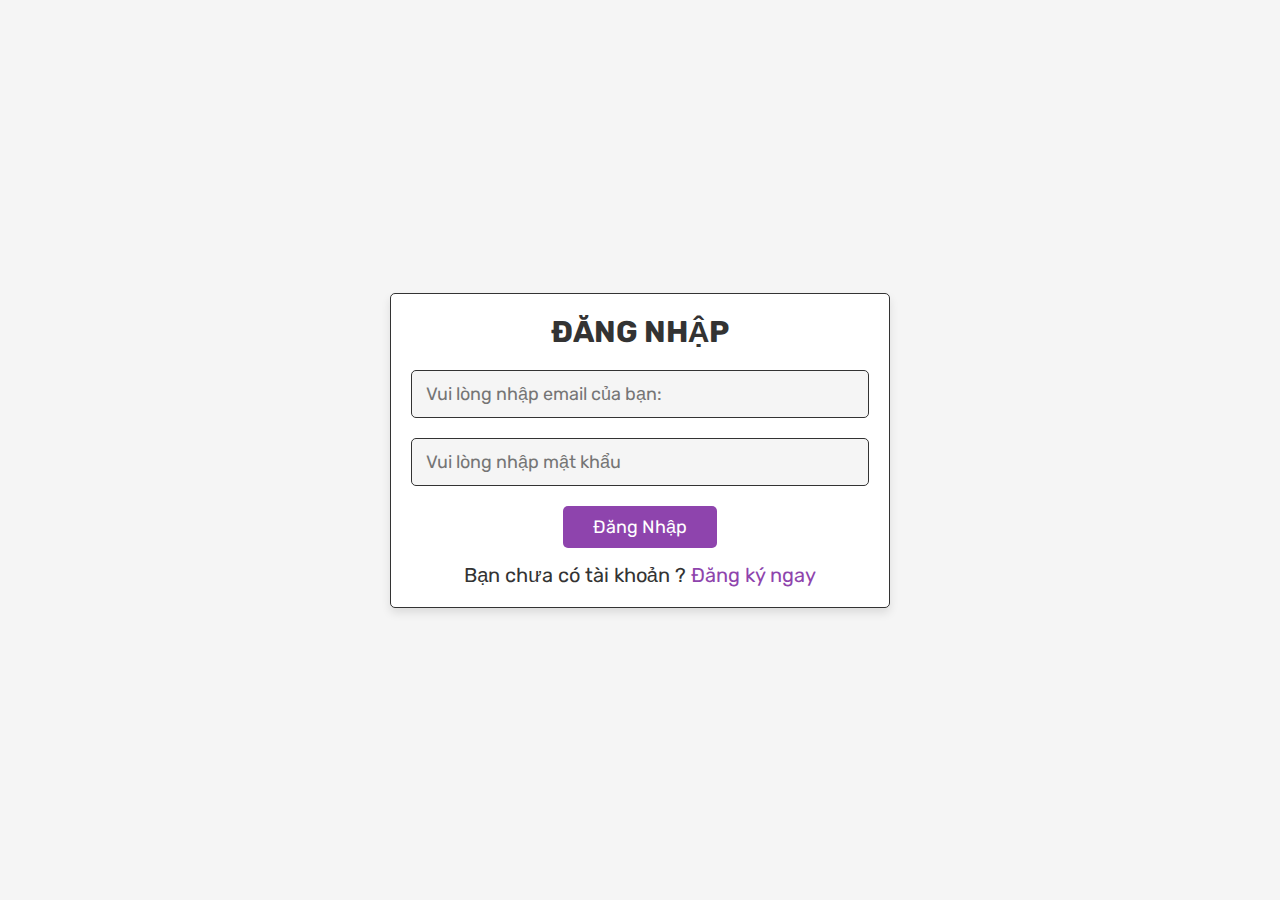
<file: login.html>
<!DOCTYPE html>
<html lang="en">
<head>
   <meta charset="UTF-8">
   <meta http-equiv="X-UA-Compatible" content="IE=edge">
   <meta name="viewport" content="width=device-width, initial-scale=1.0">
   <title>login</title>

   <!-- font awesome cdn link  -->
   <link rel="stylesheet" href="https://cdnjs.cloudflare.com/ajax/libs/font-awesome/6.0.0/css/all.min.css">

   <!-- custom css file link  -->
   <link rel="stylesheet" href="style.css">

</head>
<body>

<div class="form-container">

   <form onsubmit="redirectToHome(event)">
      <h3>đăng nhập</h3>
      <input type="email" name="email" placeholder="Vui lòng nhập email của bạn: " required class="box">
      <input type="password" name="password" placeholder="Vui lòng nhập mật khẩu" required class="box">
      <input type="submit" name="submit" value="Đăng nhập" class="btn">
      <p>Bạn chưa có tài khoản ? <a href="register.html">Đăng ký ngay</a></p>
   </form>

</div>

<script>
function redirectToHome(event) {
   event.preventDefault();
   window.location.href = 'home.html';
}
</script>

</body>
</html>
</file>
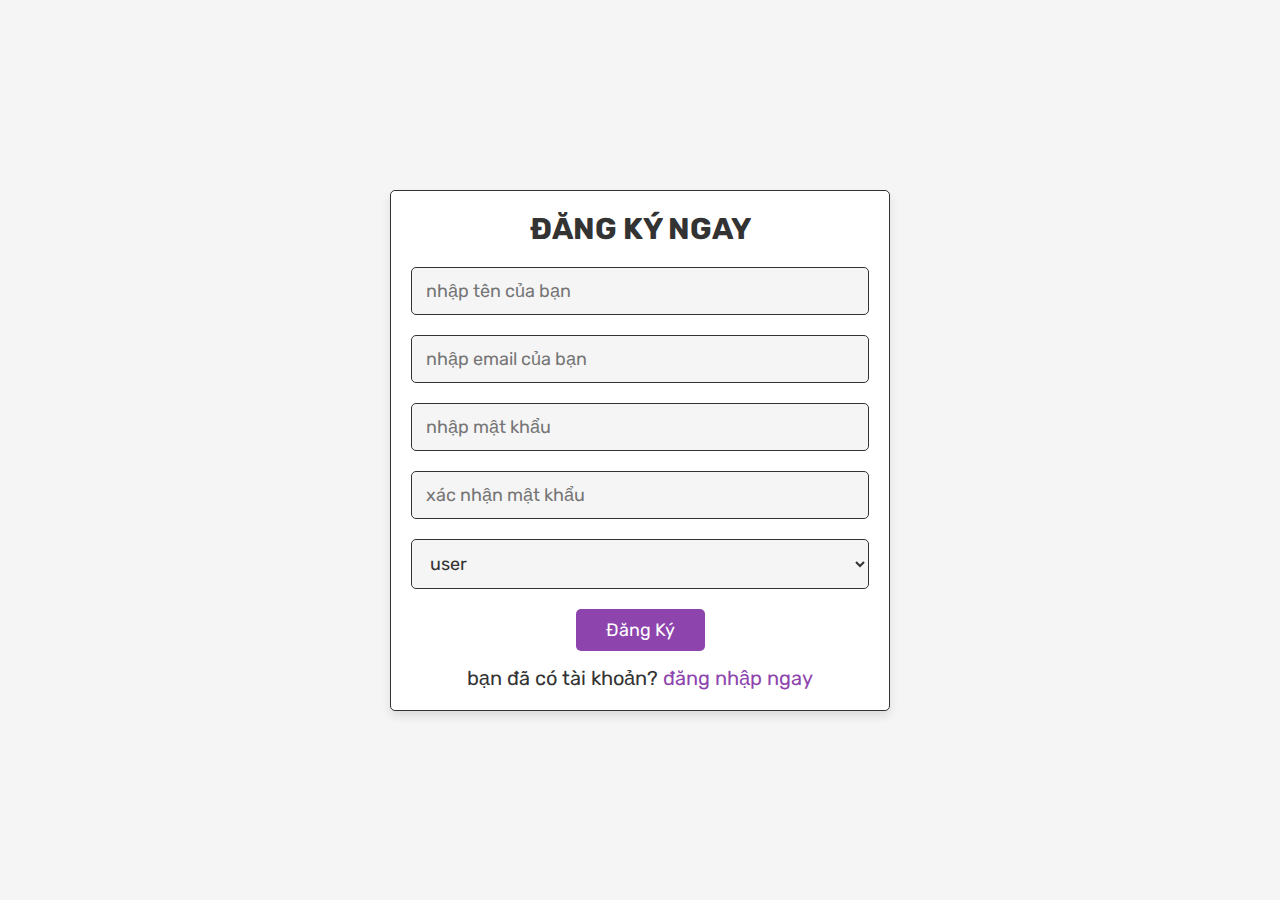
<file: register.html>
<!DOCTYPE html>
<html lang="en">
<head>
   <meta charset="UTF-8">
   <meta http-equiv="X-UA-Compatible" content="IE=edge">
   <meta name="viewport" content="width=device-width, initial-scale=1.0">
   <title>register</title>

   <!-- font awesome cdn link  -->
   <link rel="stylesheet" href="https://cdnjs.cloudflare.com/ajax/libs/font-awesome/6.0.0/css/all.min.css">

   <!-- custom css file link  -->
   <link rel="stylesheet" href="style.css">

</head>
<body>

<div class="form-container">

   <form action="" method="post">
      <h3>đăng ký ngay</h3>
      <input type="text" name="name" placeholder="nhập tên của bạn" required class="box">
      <input type="email" name="email" placeholder="nhập email của bạn" required class="box">
      <input type="password" name="password" placeholder="nhập mật khẩu" required class="box">
      <input type="password" name="cpassword" placeholder="xác nhận mật khẩu" required class="box">
      <select name="user_type" class="box">
         <option value="user">user</option>
         <option value="admin">admin</option>
      </select>
      <input type="submit" name="submit" value="đăng ký" class="btn">
      <p>bạn đã có tài khoản? <a href="login.html">đăng nhập ngay</a></p>
   </form>

</div>

</body>
</html>
</file>
<file: style.css>
@import url('https://fonts.googleapis.com/css2?family=Rubik:wght@300;400;500;600&display=swap');

:root{
   --purple:#8e44ad;
   --red:#c0392b;
   --orange:#f39c12;
   --black:#333;
   --white:#fff;
   --light-color:#666;
   --light-white:#ccc;
   --light-bg:#f5f5f5;
   --border:.1rem solid var(--black);
   --box-shadow:0 .5rem 1rem rgba(0,0,0,.1);
}

*{
   font-family: 'Rubik', sans-serif;
   margin:0; padding:0;
   box-sizing: border-box;
   outline: none; border:none;
   text-decoration: none;
   transition:all .2s linear;
}

*::selection{
   background-color: var(--purple);
   color:var(--white);
}

*::-webkit-scrollbar{
   height: .5rem;
   width: 1rem;
}

*::-webkit-scrollbar-track{
   background-color: transparent;
}

*::-webkit-scrollbar-thumb{
   background-color: var(--purple);
}

html{
   font-size: 62.5%;
   overflow-x: hidden;
}

section{
   padding:3rem 2rem;
}

.empty{
   padding:1.5rem;
   text-align: center;
   border:var(--border);
   background-color: var(--white);
   color:var(--red);
   font-size: 2rem;
}

.message{
   position: sticky;
   top:0;
   margin:0 auto;
   max-width: 1200px;
   background-color: var(--white);
   padding:2rem;
   display: flex;
   align-items: center;
   justify-content: space-between;
   z-index: 10000;
   gap:1.5rem;
}

.message span{
   font-size: 2rem;
   color:var(--black);
}

.message i{
   cursor: pointer;
   color:var(--red);
   font-size: 2.5rem;
}

.message i:hover{
   transform: rotate(90deg);
}

.title{
   text-align: center;
   margin-bottom: 2rem;
   text-transform: uppercase;
   color:var(--black);
   font-size: 4rem;
}

.btn,
.option-btn,
.delete-btn,
.white-btn{
   display: inline-block;
   margin-top: 1rem;
   padding:1rem 3rem;
   cursor: pointer;
   color:var(--white);
   font-size: 1.8rem;
   border-radius: .5rem;
   text-transform: capitalize;
}

.btn:hover,
.option-btn:hover,
.delete-btn:hover{
   background-color: var(--black);
}

.white-btn,
.btn{
   background-color: var(--purple);
}

.option-btn{
   background-color: var(--orange);
}

.delete-btn{
   background-color: var(--red);
}

.white-btn:hover{
   background-color: var(--white);
   color:var(--black);
}

.heading{
   min-height: 30vh;
   display: flex;
   flex-flow: column;
   align-items: center;
   justify-content: center;
   gap:1rem;
   background: url(../images/heading-bg.webp) no-repeat;
   background-size: cover;
   background-position: center;
   text-align: center;
}

.heading h3{
   font-size: 5rem;
   color:var(--black);
   text-transform: uppercase;
}

.heading p{
   font-size: 2.5rem;
   color:var(--light-color);
}

.heading p a{
   color:var(--purple);
}

.heading p a:hover{
   text-decoration: underline;
}

@keyframes fadeIn {
   0%{
      transform: translateY(1rem);
      opacity: .2s;
   }
}

.form-container{
   min-height: 100vh;
   background-color: var(--light-bg);
   display: flex;
   align-items: center;
   justify-content: center;
   padding:2rem;
}

.form-container form{
   padding:2rem;
   width: 50rem;
   border-radius: .5rem;
   box-shadow: var(--box-shadow);
   border:var(--border);
   background-color: var(--white);
   text-align: center;
}

.form-container form h3{
   font-size: 3rem;
   margin-bottom: 1rem;
   text-transform: uppercase;
   color:var(--black);
}

.form-container form .box{
   width: 100%;
   border-radius: .5rem;
   background-color: var(--light-bg);
   padding:1.2rem 1.4rem;
   font-size: 1.8rem;
   color:var(--black);
   border:var(--border);
   margin:1rem 0;
}

.form-container form p{
   padding-top: 1.5rem;
   font-size: 2rem;
   color:var(--black);
}

.form-container form p a{
   color:var(--purple);
}

.form-container form p a:hover{
   text-decoration: underline;
}

.header .header-1{
   background-color: var(--light-bg);
}

.header .header-1 .flex{
   padding:2rem;
   display: flex;
   align-items: center;
   justify-content: space-between;
   max-width: 1200px;
   margin:0 auto;
}

.header .header-2{
   background-color: var(--white);
   box-shadow: var(--box-shadow);
}

.header .header-2.active{
   position: fixed;
   top:0; left:0; right:0;
   z-index: 1000;
}

.header .header-2 .flex{
   padding:2rem;
   display: flex;
   align-items: center;
   justify-content: space-between;
   max-width: 1200px;
   margin:0 auto;
   position: relative;
}

.header .header-1 .flex .share a{
   font-size: 2.5rem;
   margin-right: 1.5rem;
   color:var(--black);
}

.header .header-1 .flex .share a:hover{
   color:var(--purple);
}

.header .header-1 .flex p{
   font-size: 2rem;
   color:var(--light-color);
}

.header .header-1 .flex p a{
   color:var(--purple);
}

.header .header-1 .flex p a:hover{
   text-decoration: underline;
}

.header .header-2 .flex .logo{
   font-size: 2.5rem;
   color:var(--purple);
}

.header .header-2 .flex .navbar a{
   margin:0 1rem;
   font-size: 2rem;
   color:var(--light-color);
}

.header .header-2 .flex .navbar a:hover{
   color:var(--purple);
   text-decoration: underline;
}

.header .header-2 .flex .icons > *{
   font-size: 2.5rem;
   color:var(--black);
   cursor: pointer;
   margin-left: 1.5rem;
}

.header .header-2 .flex .icons > *:hover{
   color:var(--purple);
}

#menu-btn{
   display: none;
}

.header .header-2 .flex .user-box{
   position: absolute;
   top:120%; right:2rem;
   background-color: var(--white);
   border-radius: .5rem;
   box-shadow: var(--box-shadow);
   border:var(--border);
   padding:2rem;
   text-align: center;
   width: 30rem;
   display: none;
   animation: fadeIn .2s linear;
}

.header .header-2 .flex .user-box.active{
   display: inline-block;
}

.header .header-2 .flex .user-box p{
   font-size: 2rem;
   color:var(--light-color);
   margin-bottom: 1.5rem;
}

.header .header-2 .flex .user-box p span{
   color:var(--purple);
}

.header .header-2 .flex .user-box .delete-btn{
   margin-top: 0;
}

.home{
   min-height: 70vh;
   background:linear-gradient(rgba(0,0,0,.7), rgba(0,0,0,.7)), url(https://tuyensinhmut.edu.vn/wp-content/uploads/2022/08/logo-ulis.jpg) no-repeat;
   background-size: cover;
   background-position: center;
   display: flex;
   align-items: center;
   justify-content: center;
}

.home .content{
   text-align: center;
   width: 60rem;
}

.home .content h3{
   font-size: 5.5rem;
   color:var(--white);
   text-transform: uppercase;
}

.home .content p{
   font-size:1.8rem;
   color:var(--light-white);
   padding:1rem 0;
   line-height: 1.5;
}

.products .box-container{
   max-width: 1200px;
   margin:0 auto;
   display: grid;
   grid-template-columns: repeat(auto-fit, 30rem);
   align-items: flex-start;
   gap:1.5rem;
   justify-content: center;
}

.products .box-container .box{
   border-radius: .5rem;
   background-color: var(--white);
   box-shadow: var(--box-shadow);
   padding:2rem;
   text-align: center;
   border:var(--border);
   position: relative;
}

.products .box-container .box .image{
   height: 30rem;
}

.products .box-container .box .name{
   padding:1rem 0;
   font-size: 2rem;
   color:var(--black);
}

.products .box-container .box .qty{
   width: 100%;
   padding:1.2rem 1.4rem;
   border-radius: .5rem;
   border:var(--border);
   margin:1rem 0;
   font-size: 2rem;
}

.products .box-container .box .price{
   position: absolute;
   top:1rem; left:1rem;
   border-radius: .5rem;
   padding:1rem;
   font-size: 2.5rem;
   color:var(--white);
   background-color: var(--red);
}

.about .flex{
   max-width: 1200px;
   margin:0 auto;
   display: flex;
   align-items: center;
   flex-wrap: wrap;
}

.about .flex .image{
   flex:1 1 40rem;
}

.about .flex .image img{
   width: 100%;
}

.about .flex .content{
   flex:1 1 40rem;
   padding:2rem;
   background-color: var(--light-bg);
}

.about .flex .content h3{
   font-size: 3rem;
   color:var(--black);
   text-transform: uppercase;
}

.about .flex .content p{
   padding:1rem 0;
   line-height: 2;
   font-size: 1.7rem;
   color:var(--light-color);
}

.home-contact{
   background-color: var(--black);
}

.home-contact .content{
   max-width: 60rem;
   text-align: center;
   margin:0 auto;
}

.home-contact .content h3{
   font-size: 3rem;
   text-transform: uppercase;
   color:var(--white);
}

.home-contact .content p{
   padding:1rem 0;
   line-height: 1.5;
   color:var(--light-white);
   font-size: 1.7rem;
}

.reviews{
   background-color: var(--light-bg);
}

.reviews .box-container{
   max-width: 1200px;
   margin:0 auto;
   display: grid;
   grid-template-columns: repeat(auto-fit, minmax(30rem, 1fr));
   align-items: center;
   gap:1.5rem;
   justify-content: center;
}

.reviews .box-container .box{
   background-color: var(--white);
   box-shadow: var(--box-shadow);
   border:var(--border);
   border-radius: .5rem;
   text-align: center;
   padding:2rem;
}

.reviews .box-container .box img{
   height: 10rem;
   width: 10rem;
   border-radius: 50%;
}

.reviews .box-container .box p{
   padding:1rem 0;
   line-height: 2;
   color:var(--light-color);
   font-size: 1.5rem;
}

.reviews .box-container .box .stars{
   background-color: var(--light-bg);
   display: inline-block;
   margin:.5rem 0;
   border-radius: .5rem;
   border:var(--border);
   padding:.5rem 1.5rem;
}

.reviews .box-container .box .stars i{
   font-size: 1.7rem;
   color:var(--orange);
   margin:.2rem;
}

.reviews .box-container .box h3{
   font-size: 2rem;
   color:var(--black);
   margin-top: 1rem;
}

.authors .box-container{
   max-width: 1200px;
   margin:0 auto;
   display: grid;
   grid-template-columns: repeat(auto-fit, minmax(30rem, 1fr));
   align-items: center;
   gap:1.5rem;
   justify-content: center;
}

.authors .box-container .box{
   position: relative;
   text-align: center;
   border:var(--border);
   box-shadow: var(--box-shadow);
   overflow: hidden;
   border-radius: .5rem;
}

.authors .box-container .box img{
   width: 100%;
   height: 40rem;
   object-fit: cover;
}

.authors .box-container .box .share{
   position: absolute;
   top:0; left:-10rem;
}

.authors .box-container .box:hover .share{
   left: 1rem;
}

.authors .box-container .box .share a{
   height: 4.5rem;
   width: 4.5rem;
   line-height: 4.5rem;
   font-size: 2rem;
   background-color: var(--white);
   border:var(--border);
   display: block;
   margin-top: 1rem;
   color:var(--black);
}

.authors .box-container .box .share a:hover{
   background-color: var(--black);
   color:var(--white);
}

.authors .box-container .box h3{
   font-size: 2.5rem;
   color:var(--black);
   padding:1.5rem;
   background-color: var(--white);
}

.contact form{
   margin:0 auto;
   background-color: var(--light-bg);
   border-radius: .5rem;
   border:var(--border);
   padding:2rem;
   max-width: 50rem;
   margin:0 auto;
   text-align: center;
}

.contact form h3{
   font-size: 2.5rem;
   text-transform: uppercase;
   margin-bottom: 1rem;
   color:var(--black);
}

.contact form .box{
   margin:1rem 0;
   width: 100%;
   border:var(--border);
   background-color: var(--white);
   padding:1.2rem 1.4rem;
   font-size: 1.8rem;
   color:var(--black);
   border-radius: .5rem;
}

.contact form textarea{
   height: 20rem;
   resize: none;
}

.shopping-cart .box-container{
   max-width: 1200px;
   margin:0 auto;
   display: grid;
   grid-template-columns: repeat(auto-fit, 30rem);
   align-items: center;
   gap:1.5rem;
   justify-content: center;
}

.shopping-cart .box-container .box{
   text-align: center;
   padding:2rem;
   border-radius: .5rem;
   background-color: var(--white);
   box-shadow: var(--box-shadow);
   position: relative;
   border:var(--border);
}

.shopping-cart .box-container .box .fa-times{
   position: absolute;
   top:1rem; right:1rem;
   height: 4.5rem;
   width: 4.5rem;
   line-height: 4.5rem;
   font-size: 2rem;
   background-color: var(--red);
   color:var(--white);
   border-radius: .5rem;
}

.shopping-cart .box-container .box .fa-times:hover{
   background-color: var(--black);
}

.shopping-cart .box-container .box img{
   height: 30rem;
}

.shopping-cart .box-container .box .name{
   padding:1rem 0;
   font-size: 2rem;
   color:var(--black);
}

.shopping-cart .box-container .box .price{
   padding:1rem 0;
   font-size: 2.5rem;
   color:var(--red);
}

.shopping-cart .box-container .box input[type="number"]{
   margin:.5rem 0;
   border:var(--border);
   border-radius: .5rem;
   padding:1.2rem 1.4rem;
   font-size: 2rem;
   color:var(--black);
   width: 9rem;
}

.shopping-cart .box-container .box .sub-total{
   padding-top: 1.5rem;
   font-size: 2rem;
   color:var(--light-color);
}

.shopping-cart .box-container .box .sub-total span{
   color:var(--red);
}

.shopping-cart .cart-total{
   max-width: 1200px;
   margin:0 auto;
   border:var(--border);
   padding:2rem;
   text-align: center;
   margin-top: 2rem;
   border-radius: .5rem;
}

.shopping-cart .cart-total p{
   font-size: 2.5rem;
   color:var(--light-color);
}

.shopping-cart .cart-total p span{
   color:var(--red);
}

.shopping-cart .cart-total .flex{
   display: flex;
   flex-wrap: wrap;
   column-gap:1rem;
   margin-top: 1.5rem;
   justify-content: center;
}

.shopping-cart .disabled{
   pointer-events: none;
   opacity: .5;
   user-select: none;
}

.display-order{
   max-width: 1200px;
   margin: 0 auto;
   text-align: center;
   padding-bottom: 0;
}

.display-order p{
   background-color: var(--light-bg);
   color:var(--black);
   font-size: 2rem;
   padding:1rem 1.5rem;
   border:var(--border);
   display: inline-block;
   margin:.5rem;
}

.display-order p span{
   color:var(--red);
}

.display-order .grand-total{
   margin-top: 2rem;
   font-size: 2.5rem;
   color:var(--light-color);
}

.display-order .grand-total span{
   color:var(--red);
}

.checkout form{
   max-width: 1200px;
   padding:2rem;
   margin:0 auto;
   border:var(--border);
   background-color: var(--light-bg);
   border-radius: .5rem;
}

.checkout form h3{
   text-align: center;
   margin-bottom: 2rem;
   color:var(--black);
   text-transform: uppercase;
   font-size: 3rem;
}

.checkout form .flex{
   display: flex;
   flex-wrap: wrap;
   gap:1.5rem;
}

.checkout form .flex .inputBox{
   flex:1 1 40rem;
}

.checkout form .flex span{
   font-size: 2rem;
   color:var(--black);
}

.checkout form .flex select,
.checkout form .flex input{
   border:var(--border);
   width: 100%;
   border-radius: .5rem;
   width: 100%;
   background-color: var(--white);
   padding:1.2rem 1.4rem;
   font-size: 1.8rem;
   margin:1rem 0;
}

.placed-orders .box-container{
   max-width: 1200px;
   margin:0 auto;
   display:flex;
   flex-wrap: wrap;
   align-items: center;
   gap:1.5rem;
}

.placed-orders .box-container .empty{
   flex:1;
}

.placed-orders .box-container .box{
   flex:1 1 40rem;
   border-radius: .5rem;
   padding:2rem;
   border:var(--border);
   background-color: var(--light-bg);
   padding:1rem 2rem;
}

.placed-orders .box-container .box p{
   padding:1rem 0;
   font-size: 2rem;
   color:var(--light-color);
}

.placed-orders .box-container .box p span{
   color:var(--purple);
}

.search-form form{
   max-width: 1200px;
   margin:0 auto;
   display: flex;
   gap:1rem;
}

.search-form form .btn{
   margin-top: 0;
}

.search-form form .box{
   width: 100%;
   padding:1.2rem 1.4rem;
   border:var(--border);
   font-size: 2rem;
   color:var(--black);
   background-color: var(--light-bg);
   border-radius: .5rem;
}
.books {
   background: var(--light-bg);
}

.books .book-container {
   max-width: 1200px;
   margin: 0 auto;
   display: flex;
   gap: 3rem;
   flex-wrap: wrap;
   justify-content: center;
}

.books .sale-books, 
.books .donation-books {
   flex: 1 1 40rem;
   background: var(--white);
   border: var(--border);
   border-radius: .5rem;
   padding: 2rem;
   box-shadow: var(--box-shadow);
}

.books h3 {
   font-size: 2.5rem;
   margin-bottom: 1rem;
   color: var(--black);
}

.books p {
   font-size: 1.7rem;
   color: var(--light-color);
   margin-bottom: 1rem;
}

.books .filter {
   width: 100%;
   padding: 1.2rem;
   margin-bottom: 1rem;
   font-size: 1.8rem;
   border: var(--border);
   border-radius: .5rem;
   background: var(--light-bg);
}

.books .sale-list {
   margin-top: 2rem;
}

.books .book-item {
   display: flex;
   gap: 1.5rem;
   margin-bottom: 2rem;
   align-items: center;
}

.books .book-item img {
   width: 8rem;
   height: 12rem;
   object-fit: cover;
   border-radius: .5rem;
}

.books .book-info h3 {
   font-size: 2rem;
   color: var(--black);
   margin-bottom: .5rem;
}

.books .book-info p {
   font-size: 1.6rem;
   color: var(--light-color);
}

.books .donation-books .donate-btn {
   background: var(--orange);
   display: block;
   margin-bottom: 1.5rem;
}

.books .location-buttons, 
.books .city-buttons {
   display: flex;
   flex-wrap: wrap;
   gap: 1rem;
   margin-bottom: 1.5rem;
}

.books .donation-list {
   display: flex;
   gap: 1rem;
   margin-top: 2rem;
}

.books .donation-list img {
   width: 10rem;
   height: 15rem;
   object-fit: cover;
   border-radius: .5rem;
   border: var(--border);
}

.books .donate-actions {
   margin-top: 2rem;
   display: flex;
   gap: 1rem;
   flex-wrap: wrap;
}
/* --- Góc chia sẻ yêu thương (sharing-stories) --- */

.sharing-stories {
   background: var(--light-bg);
   padding: 5rem 2rem;
}

.sharing-stories .title {
   text-align: center;
   font-size: 4rem;
   color: var(--black);
   margin-bottom: 2rem;
   text-transform: uppercase;
}

.sharing-stories .box-container {
   max-width: 1200px;
   margin: 0 auto;
   display: grid;
   grid-template-columns: repeat(auto-fit, minmax(30rem, 1fr));
   gap: 1.5rem;
   justify-content: center;
   align-items: stretch;
}

.sharing-stories .box {
   background: var(--white);
   border: var(--border);
   box-shadow: var(--box-shadow);
   border-radius: .5rem;
   overflow: hidden;
   text-align: left;
   display: flex;
   flex-direction: column;
   transition: transform 0.3s ease;
}

.sharing-stories .box:hover {
   transform: translateY(-5px);
}

.sharing-stories .box img {
   width: 100%;
   height: 25rem;
   object-fit: cover;
   border-bottom: var(--border);
   transition: transform 0.3s ease;
}

.sharing-stories .box img:hover {
   transform: scale(1.05);
}

.sharing-stories .box p {
   padding: 1.5rem;
   font-size: 1.5rem;
   color: var(--light-color);
   line-height: 2;
   flex-grow: 1;
}

.sharing-stories .box h3 {
   padding: 0 1.5rem 1.5rem;
   font-size: 2rem;
   color: var(--purple);
   margin-top: auto;
}

/* --- Cộng đồng & Khen thưởng (reviews) --- */

.reviews {
   background-color: var(--light-bg);
}

.reviews .box-container {
   max-width: 1200px;
   margin: 0 auto;
   display: grid;
   grid-template-columns: repeat(auto-fit, minmax(30rem, 1fr));
   align-items: center;
   gap: 1.5rem;
   justify-content: center;
}

.reviews .box-container .box {
   background-color: var(--white);
   box-shadow: var(--box-shadow);
   border: var(--border);
   border-radius: .5rem;
   text-align: center;
   padding: 2rem;
   transition: transform 0.3s ease;
}

.reviews .box-container .box:hover {
   transform: translateY(-5px);
}

.reviews .box-container .box img {
   height: 10rem;
   width: 10rem;
   border-radius: 50%;
}

.reviews .box-container .box p {
   padding: 1rem 0;
   line-height: 2;
   color: var(--light-color);
   font-size: 1.5rem;
}

.reviews .box-container .box h3 {
   font-size: 2rem;
   color: var(--black);
   margin-top: 1rem;
}
.search-form {
   margin-top: 2rem;
   margin-bottom: 2rem;
}

.search-form form {
   display: flex;
   align-items: center;
   gap: 1rem;
}

.search-form form .box {
   width: 100%;
   padding: 1.2rem;
   font-size: 1.8rem; 
   border: var(--border);
   border-radius: .5rem;
   background: var(--light-bg);
}


.search-form form .btn {
   padding: 1.2rem 1.5rem;
   font-size: 2.5rem; 
   background-color: var(--purple);
   color: var(--white);
   border-radius: .5rem;
   display: flex;
   align-items: center;
   justify-content: center;
}


.search-form form .btn:hover {
   background-color: var(--black);
}
.search-box {
   display: flex;
   width: 100%;
   border: var(--border);
   border-radius: .5rem;
   overflow: hidden;
   background: var(--light-bg);
   margin-bottom: 1rem;
}

.search-box input {
   flex: 1;
   border: none;
   outline: none;
   background: transparent;
   padding: 1.2rem;
   font-size: 1.8rem; 
   color: var(--black);
}

.search-box button {
   background: var(--purple);
   color: var(--white);
   border: none;
   padding: 0 2rem;
   cursor: pointer;
   display: flex;
   align-items: center;
   justify-content: center;
   font-size: 2rem;
}

.search-box button:hover {
   background: var(--black);
}











 

.footer{
   background-color: var(--light-bg);
}

.footer .box-container{
   max-width: 1200px;
   margin:0 auto;
   display: grid;
   grid-template-columns: repeat(auto-fit, minmax(25rem, 1fr));
   gap:3rem;
}

.footer .box-container .box h3{
   text-transform: uppercase;
   color:var(--black);
   font-size: 2rem;
   padding-bottom: 2rem;
}

.footer .box-container .box p,
.footer .box-container .box a{
   display: block;
   font-size: 1.7rem;
   color:var(--light-color);
   padding:1rem 0;
}

.footer .box-container .box p i,
.footer .box-container .box a i{
   color:var(--purple);
   padding-right: .5rem;
}

.footer .box-container .box a:hover{
   color:var(--purple);
   text-decoration: underline;
}

.footer .credit{
   text-align: center;
   font-size: 2rem;
   color:var(--light-color);
   border-top: var(--border);
   margin-top: 2.5rem;
   padding-top: 2.5rem;
}

.footer .credit span{
   color:var(--purple);
}




/* media queries  */

@media (max-width:991px){

   html{
      font-size: 55%;
   }

}

@media (max-width:768px){

   #menu-btn{
      display: inline-block;
   }

   .header .header-2 .flex .navbar{
      position: absolute;
      top:99%; left:0; right:0;
      background-color: var(--white);
      border-top: var(--border);
      border-bottom: var(--border);
      clip-path: polygon(0 0, 100% 0, 100% 0, 0 0);
   }

   .header .header-2 .flex .navbar.active{
      clip-path: polygon(0 0, 100% 0, 100% 100%, 0 100%);
   }

   .header .header-2 .flex .navbar a{
      display: block;
      font-size: 2.5rem;
      margin:2rem;
   }

   .home .content h3{
      font-size: 3.5rem;
   }

}

@media (max-width:450px){

   html{
      font-size: 50%;
   }

   .heading h3{
      font-size: 3.5rem;
   }

   .title{
      font-size: 3rem;
   }

}
</file>
